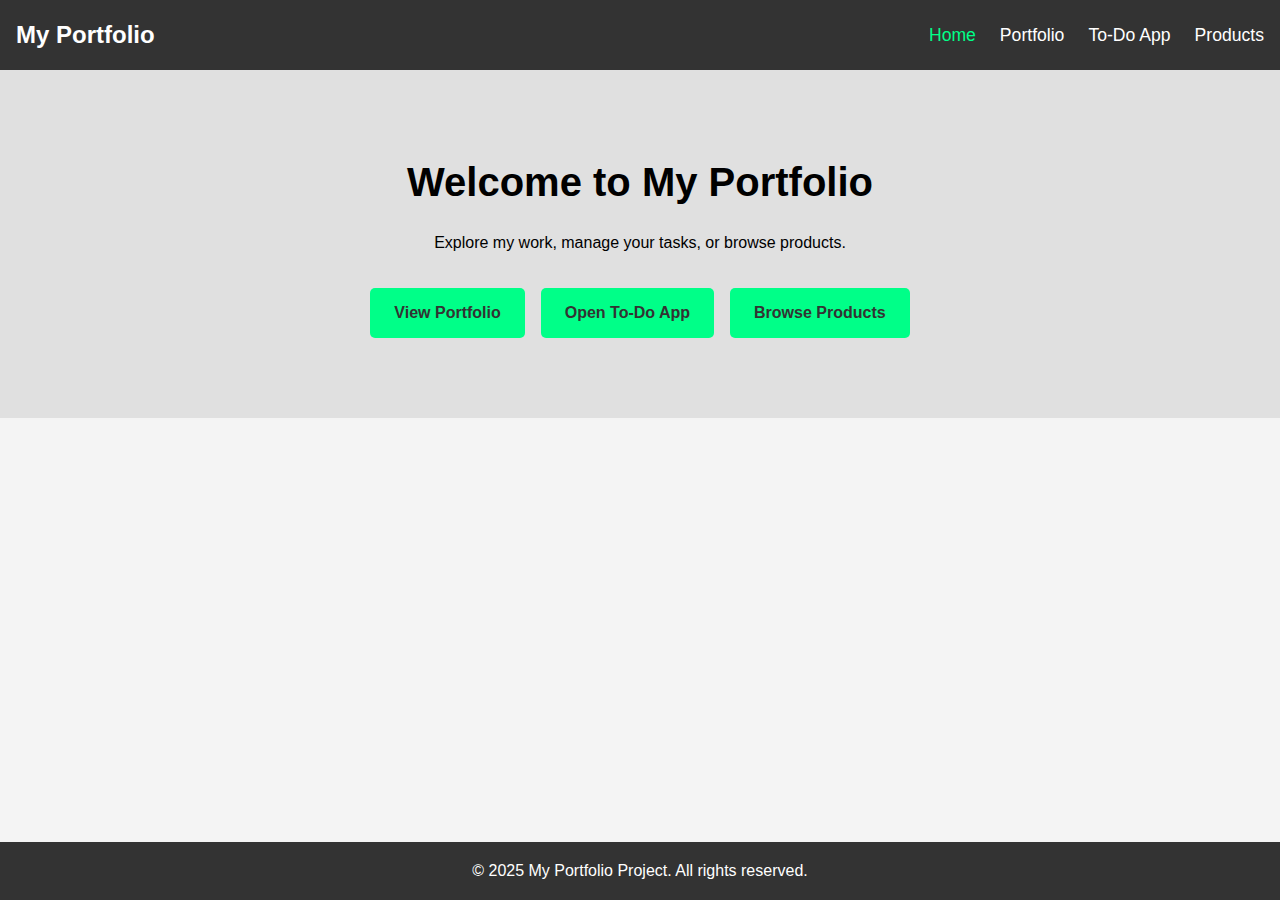
<file: task4/index.html>
<script type="text/javascript">
        var gk_isXlsx = false;
        var gk_xlsxFileLookup = {};
        var gk_fileData = {};
        function filledCell(cell) {
          return cell !== '' && cell != null;
        }
        function loadFileData(filename) {
        if (gk_isXlsx && gk_xlsxFileLookup[filename]) {
            try {
                var workbook = XLSX.read(gk_fileData[filename], { type: 'base64' });
                var firstSheetName = workbook.SheetNames[0];
                var worksheet = workbook.Sheets[firstSheetName];

                // Convert sheet to JSON to filter blank rows
                var jsonData = XLSX.utils.sheet_to_json(worksheet, { header: 1, blankrows: false, defval: '' });
                // Filter out blank rows (rows where all cells are empty, null, or undefined)
                var filteredData = jsonData.filter(row => row.some(filledCell));

                // Heuristic to find the header row by ignoring rows with fewer filled cells than the next row
                var headerRowIndex = filteredData.findIndex((row, index) =>
                  row.filter(filledCell).length >= filteredData[index + 1]?.filter(filledCell).length
                );
                // Fallback
                if (headerRowIndex === -1 || headerRowIndex > 25) {
                  headerRowIndex = 0;
                }

                // Convert filtered JSON back to CSV
                var csv = XLSX.utils.aoa_to_sheet(filteredData.slice(headerRowIndex)); // Create a new sheet from filtered array of arrays
                csv = XLSX.utils.sheet_to_csv(csv, { header: 1 });
                return csv;
            } catch (e) {
                console.error(e);
                return "";
            }
        }
        return gk_fileData[filename] || "";
        }
        </script><!DOCTYPE html>
<html lang="en">
<head>
    <meta charset="UTF-8">
    <meta name="viewport" content="width=device-width, initial-scale=1.0">
    <title>My Portfolio Project</title>
    <link rel="stylesheet" href="assets/css/styles.css">
    <script src="assets/js/main.js" defer></script>
</head>
<body>
    <header>
        <nav class="navbar">
            <div class="logo">My Portfolio</div>
            <ul class="nav-links">
                <li><a href="index.html">Home</a></li>
                <li><a href="portfolio.html">Portfolio</a></li>
                <li><a href="todo.html">To-Do App</a></li>
                <li><a href="products.html">Products</a></li>
            </ul>
        </nav>
    </header>
    <main>
        <section class="hero">
            <h1>Welcome to My Portfolio</h1>
            <p>Explore my work, manage your tasks, or browse products.</p>
            <div class="cta-buttons">
                <a href="portfolio.html" class="btn">View Portfolio</a>
                <a href="todo.html" class="btn">Open To-Do App</a>
                <a href="products.html" class="btn">Browse Products</a>
            </div>
        </section>
    </main>
    <footer>
        <p>&copy; 2025 My Portfolio Project. All rights reserved.</p>
    </footer>
</body>
</html>
</file>
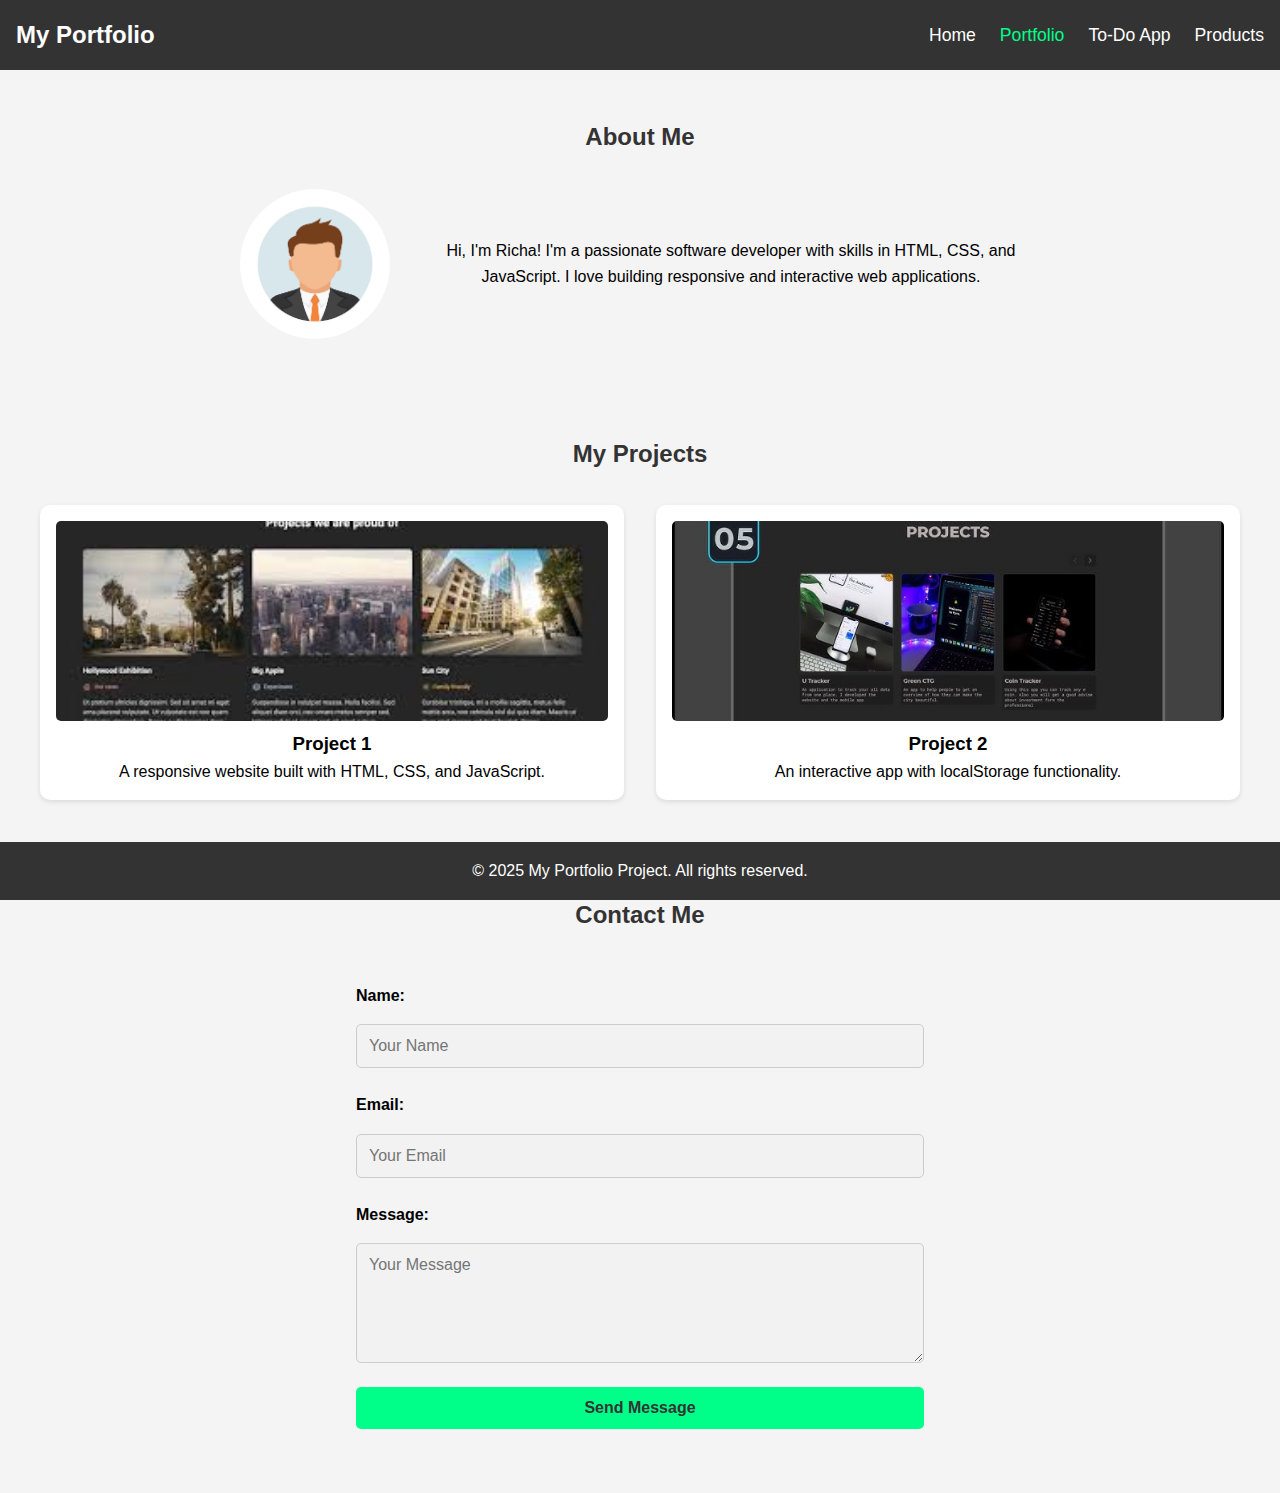
<file: task4/portfolio.html>
<!DOCTYPE html>
<html lang="en">
<head>
    <meta charset="UTF-8">
    <meta name="viewport" content="width=device-width, initial-scale=1.0">
    <title>Portfolio</title>
    <link rel="stylesheet" href="assets/css/styles.css">
    <link rel="stylesheet" href="assets/css/portfolio.css">
    <script src="assets/js/main.js" defer></script>
</head>
<body>
    <header>
        <nav class="navbar">
            <div class="logo">My Portfolio</div>
            <ul class="nav-links">
                <li><a href="index.html">Home</a></li>
                <li><a href="portfolio.html" class="active">Portfolio</a></li>
                <li><a href="todo.html">To-Do App</a></li>
                <li><a href="products.html">Products</a></li>
            </ul>
        </nav>
    </header>
    <main>
        <section id="about" class="section">
            <h2>About Me</h2>
            <div class="about-content">
                <img src="assets/images/profile.jpg" alt="Profile Picture" class="profile-img">
                <p>Hi, I'm Richa! I'm a passionate software developer with skills in HTML, CSS, and JavaScript. I love building responsive and interactive web applications.</p>
            </div>
        </section>
        <section id="projects" class="section">
            <h2>My Projects</h2>
            <div class="projects-grid">
                <div class="project-card">
                    <img src="assets/images/project1.jpg" alt="Project 1">
                    <h3>Project 1</h3>
                    <p>A responsive website built with HTML, CSS, and JavaScript.</p>
                </div>
                <div class="project-card">
                    <img src="assets/images/project2.jpg" alt="Project 2">
                    <h3>Project 2</h3>
                    <p>An interactive app with localStorage functionality.</p>
                </div>
            </div>
        </section>
        <section id="contact" class="section">
            <h2>Contact Me</h2>
            <div class="contact-form">
                <p>
                    <label for="name">Name:</label>
                    <input type="text" id="name" placeholder="Your Name" disabled>
                </p>
                <p>
                    <label for="email">Email:</label>
                    <input type="email" id="email" placeholder="Your Email" disabled>
                </p>
                <p>
                    <label for="message">Message:</label>
                    <textarea id="message" placeholder="Your Message" disabled></textarea>
                </p>
                <button class="btn" disabled>Send Message</button>
            </div>
        </section>
    </main>
    <footer>
        <p>© 2025 My Portfolio Project. All rights reserved.</p>
    </footer>
</body>
</html>
</file>
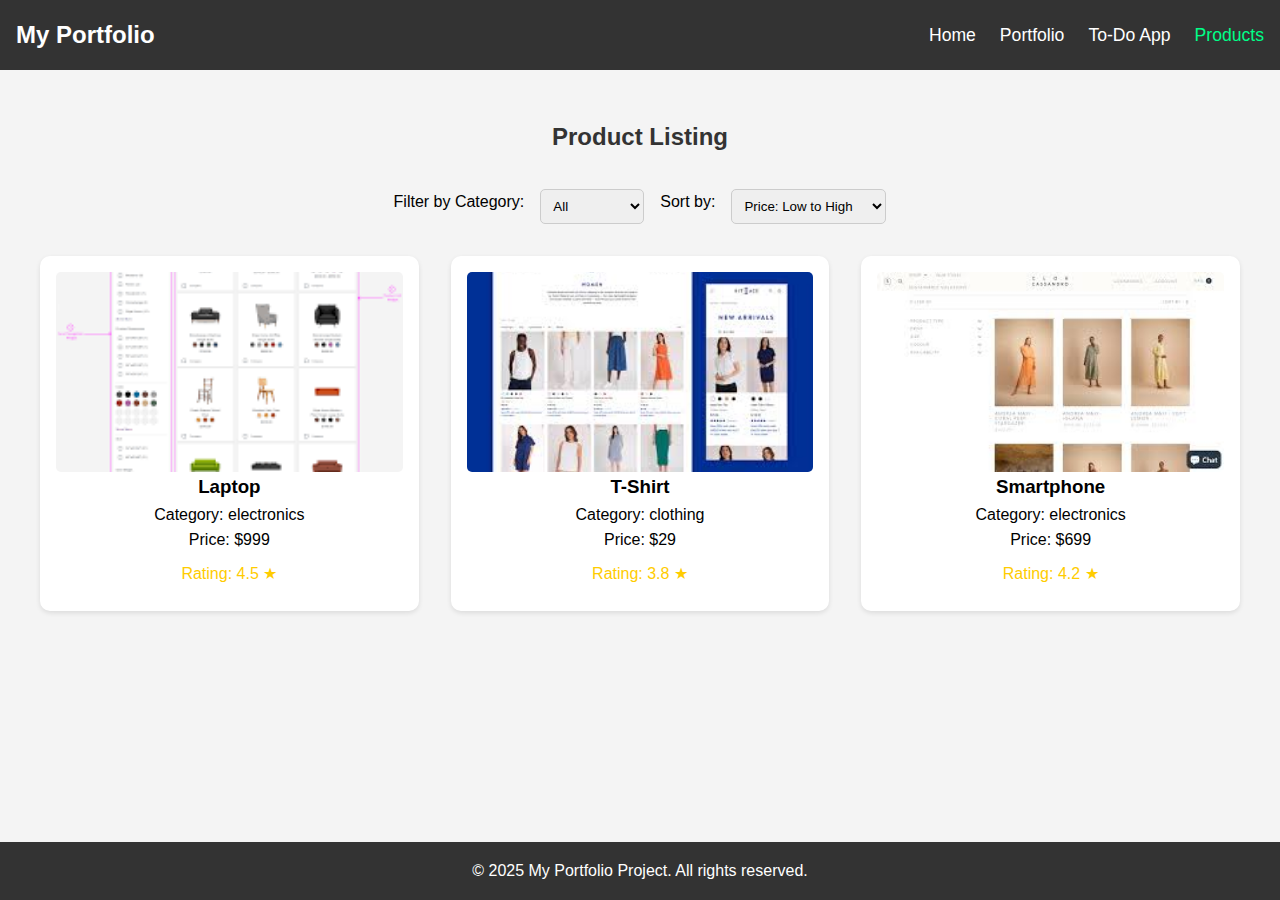
<file: task4/products.html>
<script type="text/javascript">
        var gk_isXlsx = false;
        var gk_xlsxFileLookup = {};
        var gk_fileData = {};
        function filledCell(cell) {
          return cell !== '' && cell != null;
        }
        function loadFileData(filename) {
        if (gk_isXlsx && gk_xlsxFileLookup[filename]) {
            try {
                var workbook = XLSX.read(gk_fileData[filename], { type: 'base64' });
                var firstSheetName = workbook.SheetNames[0];
                var worksheet = workbook.Sheets[firstSheetName];

                // Convert sheet to JSON to filter blank rows
                var jsonData = XLSX.utils.sheet_to_json(worksheet, { header: 1, blankrows: false, defval: '' });
                // Filter out blank rows (rows where all cells are empty, null, or undefined)
                var filteredData = jsonData.filter(row => row.some(filledCell));

                // Heuristic to find the header row by ignoring rows with fewer filled cells than the next row
                var headerRowIndex = filteredData.findIndex((row, index) =>
                  row.filter(filledCell).length >= filteredData[index + 1]?.filter(filledCell).length
                );
                // Fallback
                if (headerRowIndex === -1 || headerRowIndex > 25) {
                  headerRowIndex = 0;
                }

                // Convert filtered JSON back to CSV
                var csv = XLSX.utils.aoa_to_sheet(filteredData.slice(headerRowIndex)); // Create a new sheet from filtered array of arrays
                csv = XLSX.utils.sheet_to_csv(csv, { header: 1 });
                return csv;
            } catch (e) {
                console.error(e);
                return "";
            }
        }
        return gk_fileData[filename] || "";
        }
        </script><!DOCTYPE html>
<html lang="en">
<head>
    <meta charset="UTF-8">
    <meta name="viewport" content="width=device-width, initial-scale=1.0">
    <title>Products</title>
    <link rel="stylesheet" href="assets/css/styles.css">
    <link rel="stylesheet" href="assets/css/products.css">
    <script src="assets/js/main.js" defer></script>
    <script src="assets/js/products.js" defer></script>
</head>
<body>
    <header>
        <nav class="navbar">
            <div class="logo">My Portfolio</div>
            <ul class="nav-links">
                <li><a href="index.html">Home</a></li>
                <li><a href="portfolio.html">Portfolio</a></li>
                <li><a href="todo.html">To-Do App</a></li>
                <li><a href="products.html" class="active">Products</a></li>
            </ul>
        </nav>
    </header>
    <main>
        <section class="section products-section">
            <h2>Product Listing</h2>
            <div class="filters">
                <label>Filter by Category:</label>
                <select id="categoryFilter" onchange="filterAndSort()">
                    <option value="all">All</option>
                    <option value="electronics">Electronics</option>
                    <option value="clothing">Clothing</option>
                </select>
                <label>Sort by:</label>
                <select id="sortOption" onchange="filterAndSort()">
                    <option value="price-asc">Price: Low to High</option>
                    <option value="price-desc">Price: High to Low</option>
                    <option value="rating-desc">Rating: High to Low</option>
                </select>
            </div>
            <div id="productGrid" class="product-grid"></div>
        </section>
    </main>
    <footer>
        <p>© 2025 My Portfolio Project. All rights reserved.</p>
    </footer>
</body>
</html>
</file>
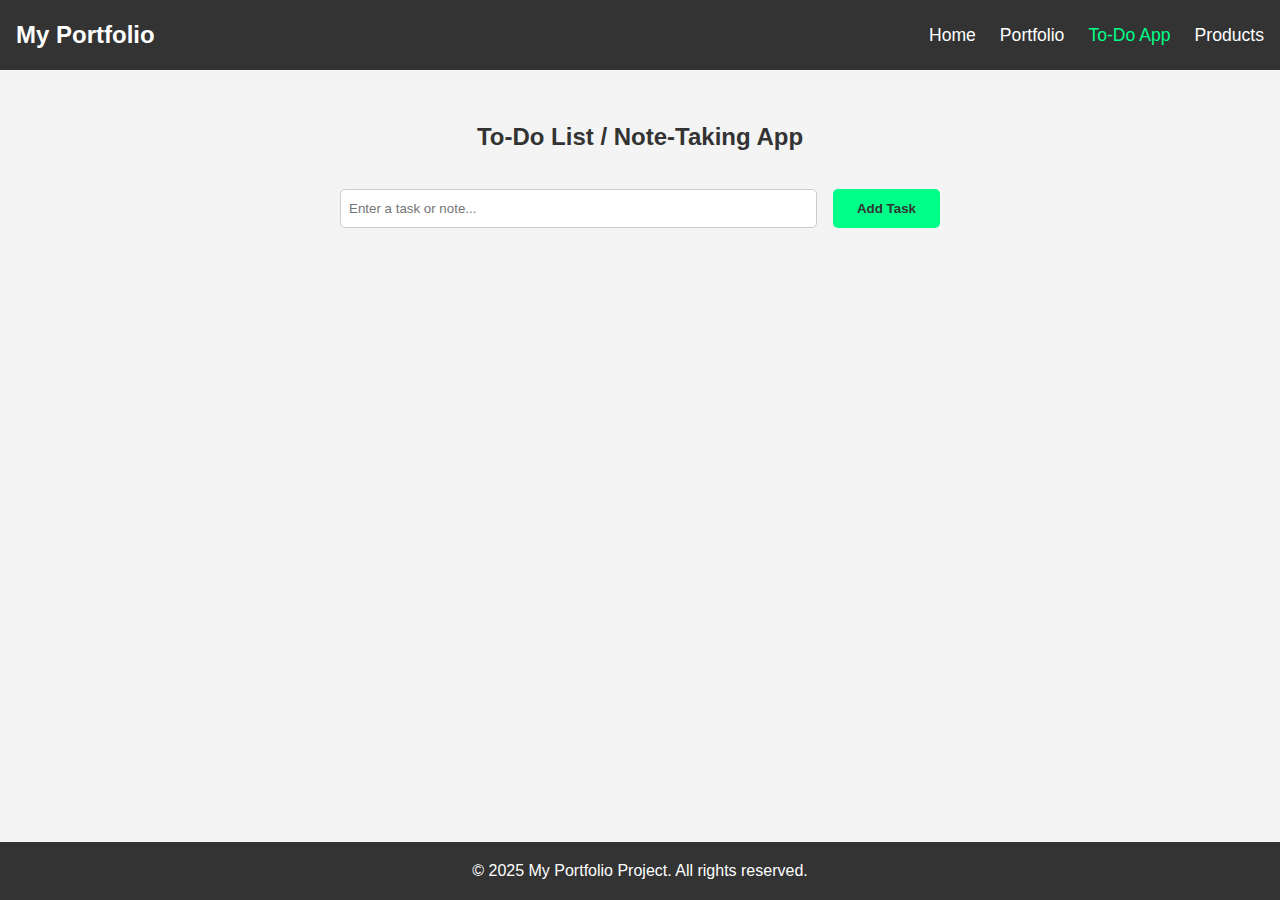
<file: task4/todo.html>
<script type="text/javascript">
        var gk_isXlsx = false;
        var gk_xlsxFileLookup = {};
        var gk_fileData = {};
        function filledCell(cell) {
          return cell !== '' && cell != null;
        }
        function loadFileData(filename) {
        if (gk_isXlsx && gk_xlsxFileLookup[filename]) {
            try {
                var workbook = XLSX.read(gk_fileData[filename], { type: 'base64' });
                var firstSheetName = workbook.SheetNames[0];
                var worksheet = workbook.Sheets[firstSheetName];

                // Convert sheet to JSON to filter blank rows
                var jsonData = XLSX.utils.sheet_to_json(worksheet, { header: 1, blankrows: false, defval: '' });
                // Filter out blank rows (rows where all cells are empty, null, or undefined)
                var filteredData = jsonData.filter(row => row.some(filledCell));

                // Heuristic to find the header row by ignoring rows with fewer filled cells than the next row
                var headerRowIndex = filteredData.findIndex((row, index) =>
                  row.filter(filledCell).length >= filteredData[index + 1]?.filter(filledCell).length
                );
                // Fallback
                if (headerRowIndex === -1 || headerRowIndex > 25) {
                  headerRowIndex = 0;
                }

                // Convert filtered JSON back to CSV
                var csv = XLSX.utils.aoa_to_sheet(filteredData.slice(headerRowIndex)); // Create a new sheet from filtered array of arrays
                csv = XLSX.utils.sheet_to_csv(csv, { header: 1 });
                return csv;
            } catch (e) {
                console.error(e);
                return "";
            }
        }
        return gk_fileData[filename] || "";
        }
        </script><!DOCTYPE html>
<html lang="en">
<head>
    <meta charset="UTF-8">
    <meta name="viewport" content="width=device-width, initial-scale=1.0">
    <title>To-Do App</title>
    <link rel="stylesheet" href="assets/css/styles.css">
    <link rel="stylesheet" href="assets/css/todo.css">
    <script src="assets/js/main.js" defer></script>
    <script src="assets/js/todo.js" defer></script>
</head>
<body>
    <header>
        <nav class="navbar">
            <div class="logo">My Portfolio</div>
            <ul class="nav-links">
                <li><a href="index.html">Home</a></li>
                <li><a href="portfolio.html">Portfolio</a></li>
                <li><a href="todo.html" class="active">To-Do App</a></li>
                <li><a href="products.html">Products</a></li>
            </ul>
        </nav>
    </header>
    <main>
        <section class="section todo-section">
            <h2>To-Do List / Note-Taking App</h2>
            <div class="todo-container">
                <div class="todo-input">
                    <input type="text" id="taskInput" placeholder="Enter a task or note...">
                    <button class="btn" onclick="addTask()">Add Task</button>
                </div>
                <ul id="taskList"></ul>
            </div>
        </section>
    </main>
    <footer>
        <p>© 2025 My Portfolio Project. All rights reserved.</p>
    </footer>
</body>
</html>
</file>
<file: task4/assets/css/styles.css>
* {
    margin: 0;
    padding: 0;
    box-sizing: border-box;
    font-family: Arial, sans-serif;
}

body {
    line-height: 1.6;
    background-color: #f4f4f4;
}

.navbar {
    background-color: #333;
    color: white;
    padding: 1rem;
    display: flex;
    justify-content: space-between;
    align-items: center;
}

.navbar .logo {
    font-size: 1.5rem;
    font-weight: bold;
}

.nav-links {
    list-style: none;
    display: flex;
    gap: 1.5rem;
}

.nav-links li a {
    color: white;
    text-decoration: none;
    font-size: 1.1rem;
}

.nav-links li a:hover, .nav-links li a.active {
    color: #00ff88;
}

.section {
    padding: 3rem 2rem;
    text-align: center;
}

.section h2 {
    margin-bottom: 2rem;
    color: #333;
}

.btn {
    display: inline-block;
    padding: 0.75rem 1.5rem;
    background-color: #00ff88;
    color: #333;
    text-decoration: none;
    border-radius: 5px;
    font-weight: bold;
    border: none;
    cursor: pointer;
}

.btn:hover {
    background-color: #00cc6a;
}

footer {
    background-color: #333;
    color: white;
    text-align: center;
    padding: 1rem;
    position: fixed;
    bottom: 0;
    width: 100%;
}

.hero {
    text-align: center;
    padding: 5rem 2rem;
    background-color: #e0e0e0;
}

.hero h1 {
    font-size: 2.5rem;
    margin-bottom: 1rem;
}

.cta-buttons {
    margin-top: 2rem;
    display: flex;
    gap: 1rem;
    justify-content: center;
}

@media (max-width: 768px) {
    .navbar {
        flex-direction: column;
        gap: 1rem;
    }

    .nav-links {
        flex-direction: column;
        gap: 0.5rem;
    }

    .cta-buttons {
        flex-direction: column;
    }
}
</file>
<file: task4/assets/css/portfolio.css>
.about-content {
    display: flex;
    align-items: center;
    gap: 2rem;
    max-width: 800px;
    margin: 0 auto;
}

.profile-img {
    width: 150px;
    height: 150px;
    border-radius: 50%;
    object-fit: cover;
}

.projects-grid {
    display: grid;
    grid-template-columns: repeat(auto-fit, minmax(300px, 1fr));
    gap: 2rem;
    max-width: 1200px;
    margin: 0 auto;
}

.project-card {
    background-color: white;
    padding: 1rem;
    border-radius: 10px;
    box-shadow: 0 2px 5px rgba(0, 0, 0, 0.1);
}

.project-card img {
    width: 100%;
    height: 200px;
    object-fit: cover;
    border-radius: 5px;
}

.contact-form {
    max-width: 600px;
    margin: 0 auto;
    text-align: left;
    padding: 1rem; /* Added padding for better spacing */
}

.contact-form p {
    margin-bottom: 1.5rem; /* Increased spacing between form elements */
    display: flex;
    flex-direction: column; /* Stack label and input vertically */
}

.contact-form label {
    margin-bottom: 0.5rem; /* Space between label and input */
    font-weight: bold;
}

.contact-form input,
.contact-form textarea {
    width: 100%;
    padding: 0.75rem; /* Increased padding for better touch targets */
    margin-top: 0.5rem;
    border: 1px solid #ccc;
    border-radius: 5px;
    font-size: 1rem; /* Ensure readable font size */
}

.contact-form textarea {
    height: 120px; /* Slightly increased height for better usability */
    resize: vertical; /* Allow vertical resizing only */
}

.contact-form button {
    width: 100%; /* Full width on smaller screens */
    padding: 0.75rem;
    font-size: 1rem;
}

@media (max-width: 768px) {
    .about-content {
        flex-direction: column;
        text-align: center;
    }

    .contact-form {
        max-width: 100%; /* Full width on smaller screens */
        padding: 0 1rem; /* Adjust padding for mobile */
    }

    .contact-form input,
    .contact-form textarea {
        font-size: 0.9rem; /* Slightly smaller font for mobile */
        padding: 0.5rem; /* Adjust padding for mobile */
    }

    .contact-form textarea {
        height: 100px; /* Slightly smaller height on mobile */
    }

    .contact-form button {
        padding: 0.5rem; /* Adjust button padding for mobile */
        font-size: 0.9rem;
    }
}

@media (max-width: 480px) {
    .contact-form p {
        margin-bottom: 1.2rem; /* Slightly reduce spacing on very small screens */
    }

    .contact-form input,
    .contact-form textarea {
        font-size: 0.85rem; /* Further adjust font size */
    }

    .contact-form button {
        font-size: 0.85rem;
    }
}
</file>
<file: task4/assets/css/products.css>
.filters {
    display: flex;
    gap: 1rem;
    justify-content: center;
    margin-bottom: 2rem;
}

.filters select {
    padding: 0.5rem;
    border: 1px solid #ccc;
    border-radius: 5px;
}

.product-grid {
    display: grid;
    grid-template-columns: repeat(auto-fit, minmax(250px, 1fr));
    gap: 2rem;
    max-width: 1200px;
    margin: 0 auto;
}

.product-card {
    background-color: white;
    padding: 1rem;
    border-radius: 10px;
    box-shadow: 0 2px 5px rgba(0, 0, 0, 0.1);
    text-align: center;
}

.product-card img {
    width: 100%;
    height: 200px;
    object-fit: cover;
    border-radius: 5px;
}

.product-card .rating {
    color: #ffcc00;
    margin: 0.5rem 0;
}

@media (max-width: 768px) {
    .filters {
        flex-direction: column;
        align-items: center;
    }

    .filters select {
        width: 100%;
        max-width: 300px;
    }
}
</file>
<file: task4/assets/css/todo.css>
.todo-container {
    max-width: 600px;
    margin: 0 auto;
}

.todo-input {
    display: flex;
    gap: 1rem;
    margin-bottom: 2rem;
}

#taskInput {
    flex: 1;
    padding: 0.5rem;
    border: 1px solid #ccc;
    border-radius: 5px;
}

#taskList {
    list-style: none;
}

#taskList li {
    display: flex;
    justify-content: space-between;
    align-items: center;
    background-color: white;
    padding: 1rem;
    margin-bottom: 0.5rem;
    border-radius: 5px;
    box-shadow: 0 1px 3px rgba(0, 0, 0, 0.1);
}

#taskList li button {
    background-color: #ff4444;
    color: white;
    border: none;
    padding: 0.5rem;
    border-radius: 5px;
    cursor: pointer;
}

#taskList li button:hover {
    background-color: #cc0000;
}

@media (max-width: 768px) {
    .todo-input {
        flex-direction: column;
    }

    #taskInput {
        width: 100%;
    }
}
</file>
